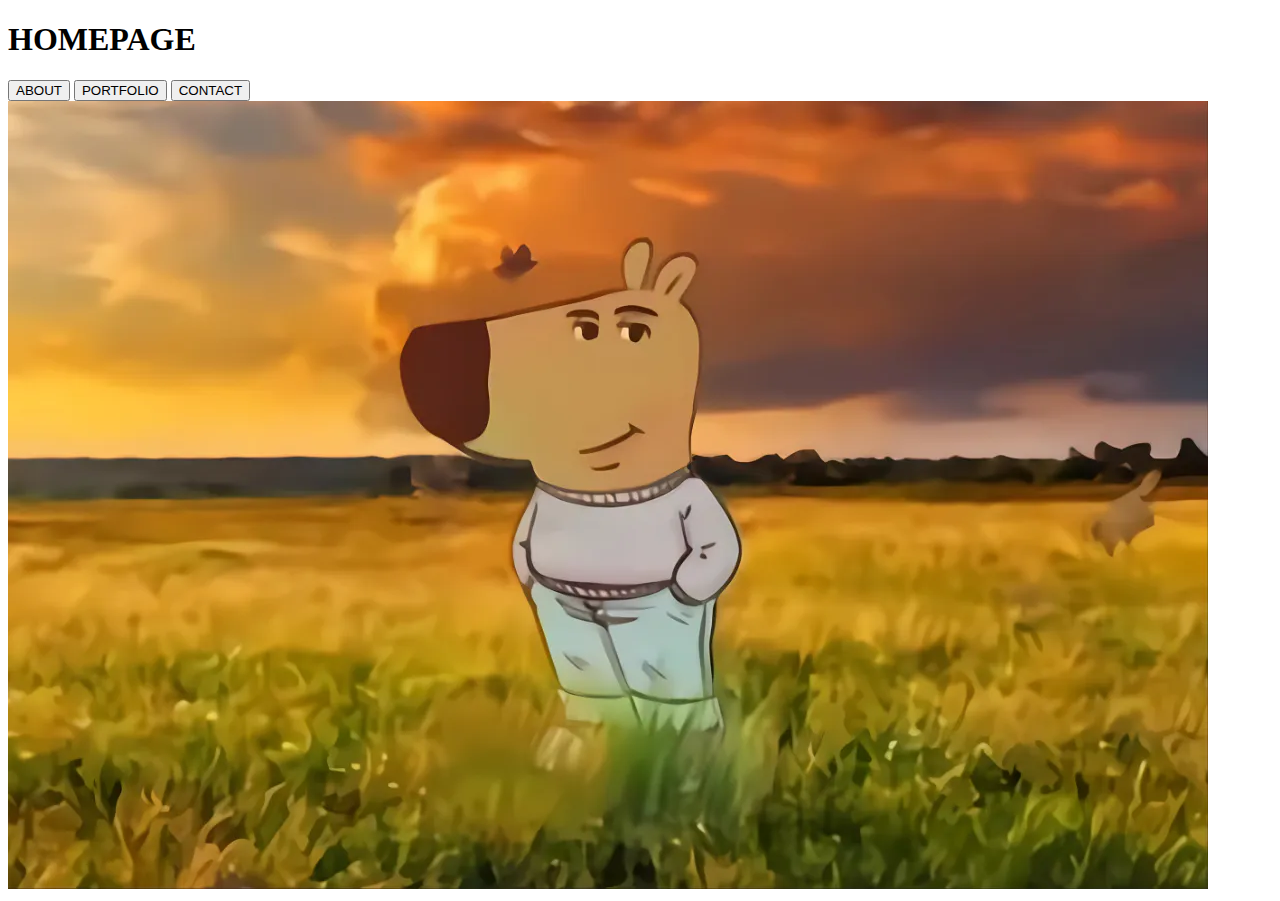
<file: index.html>
<!DOCTYPE html>
<html lang="en">
<head>
    <meta charset="UTF-8">
    <meta name="viewport" content="width=device-width, initial-scale=1.0">
    <title>HOMEPAGE</title>
</head>
<link rel="HOMEPAGE" href="style.css">


<body>
    <h1>HOMEPAGE</h1>

<div class = "button">
    <button onclick="document.location='/pages/about.html'">ABOUT</button>
    <button onclick="document.location='/pages/portfolio.html'">PORTFOLIO</button>
    <button onclick="document.location='/pages/contact.html'">CONTACT</button>
</div>
<img src="/images/chillguy.jpg" alt="Italian Trulli">

 
</body>
</html>
</file>
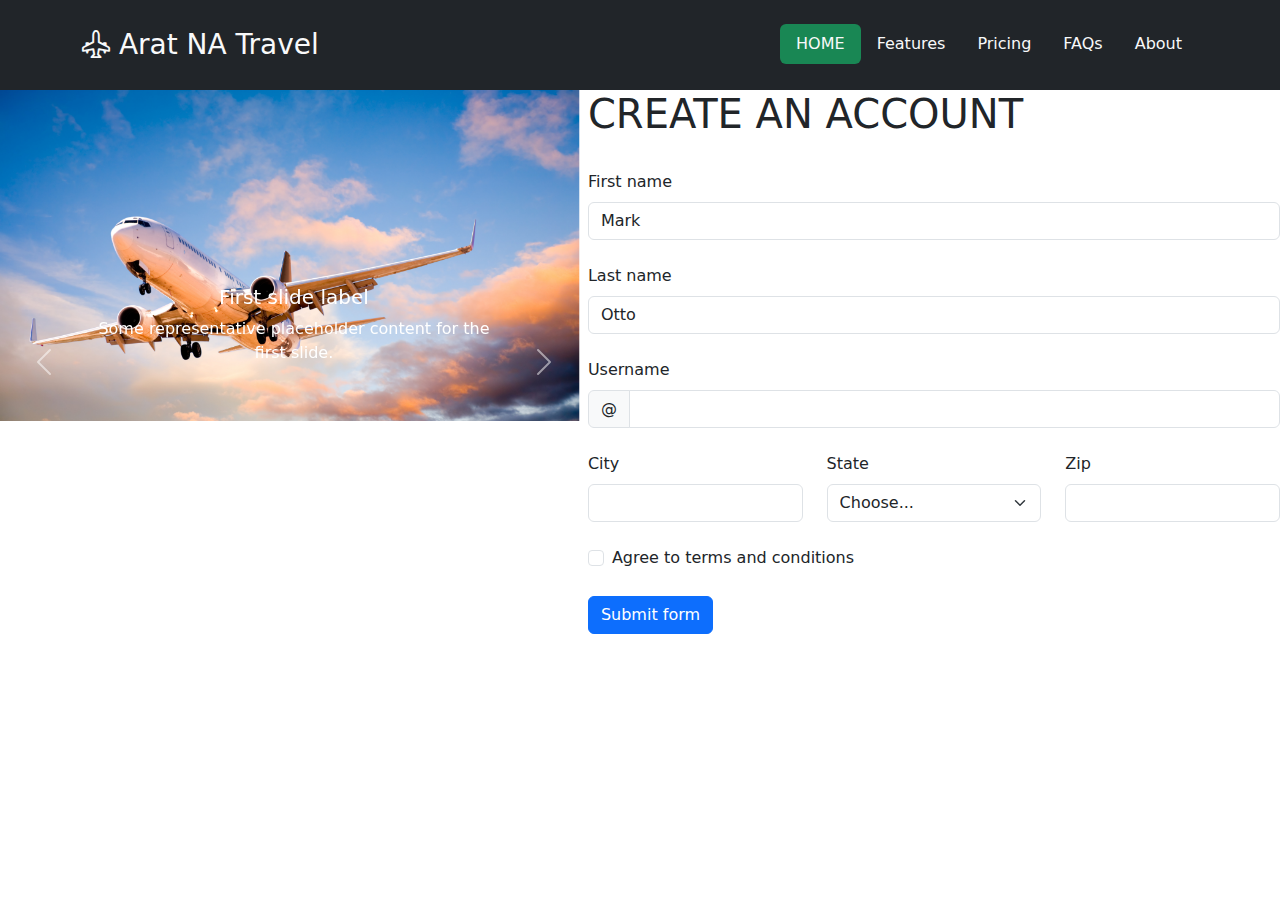
<file: awebdes-prelim-lab/index.html>
<!doctype html>
<html lang="en">
  <head>
    <meta charset="utf-8">
    <meta name="viewport" content="width=device-width, initial-scale=1">
    <title>Bootstrap demo</title>
    <link href="https://cdn.jsdelivr.net/npm/bootstrap@5.3.3/dist/css/bootstrap.min.css" rel="stylesheet" integrity="sha384-QWTKZyjpPEjISv5WaRU9OFeRpok6YctnYmDr5pNlyT2bRjXh0JMhjY6hW+ALEwIH" crossorigin="anonymous">
  </head>
  <body>
    <section class=" bg-dark p-4">
        <div class=" container d-flex justify-content-between">
           <a href="#" class=" link-light text-decoration-none fs-3">
               <i class="bi bi-airplane-engines"></i> Arat NA Travel
               <ul class="nav">
                   <ul class="nav">
                       <li class="nav-item">
                         <a class="nav-link active link-light text-bg-success rounded" aria-current="page" href="#">HOME</a>
                       </li>
                       <li class="nav-item">
                         <a class="nav-link link-light " href="#">Features</a>
                       </li>
                       <li class="nav-item">
                         <a class="nav-link link-light" href="#">Pricing</a>
                       </li>
                       <li class="nav-item">
                           <a class="nav-link link-light" href="#">FAQs</a>
                         </li>
                         <li class="nav-item">
                           <a class="nav-link link-light" href="#">About</a>
                         </li>
                     </ul>
               </ul>
       </a>
       </div>
   </section>


    <section class="p-12">
        <div class="container-fliud col-12 d-flex ">
         
                
            <div id="carouselExampleCaptions" class="carousel slide">
                <div class="carousel-indicators">
                  <button type="button" data-bs-target="#carouselExampleCaptions" data-bs-slide-to="0" class="active" aria-current="true" aria-label="Slide 1"></button>
                  <button type="button" data-bs-target="#carouselExampleCaptions" data-bs-slide-to="1" aria-label="Slide 2"></button>
                  <button type="button" data-bs-target="#carouselExampleCaptions" data-bs-slide-to="2" aria-label="Slide 3"></button>
                </div>
                <div class="carousel-inner">
                  <div class="carousel-item active">
                    <img src="images/1.png" class="d-block w-100" alt="...">
                    <div class="carousel-caption d-none d-md-block">
                      <h5>First slide label</h5>
                      <p>Some representative placeholder content for the first slide.</p>
                    </div>
                  </div>
                  <div class="carousel-item">
                    <img src="images/2.png" class="d-block w-100" alt="...">
                    <div class="carousel-caption d-none d-md-block">
                      <h5>Second slide label</h5>
                      <p>Some representative placeholder content for the second slide.</p>
                    </div>
                  </div>
                  <div class="carousel-item">
                    <img src="images/3.png" class="d-block w-100" alt="...">
                    <div class="carousel-caption d-none d-md-block">
                      <h5>Third slide label</h5>
                      <p>Some representative placeholder content for the third slide.</p>
                    </div>
                  </div>
                </div>
                <button class="carousel-control-prev" type="button" data-bs-target="#carouselExampleCaptions" data-bs-slide="prev">
                  <span class="carousel-control-prev-icon" aria-hidden="true"></span>
                  <span class="visually-hidden">Previous</span>
                </button>
                <button class="carousel-control-next" type="button" data-bs-target="#carouselExampleCaptions" data-bs-slide="next">
                  <span class="carousel-control-next-icon" aria-hidden="true"></span>
                  <span class="visually-hidden">Next</span>
                </button>
              </div>
                
                <form class="row g-4 needs-validation pad-4 " novalidate>
                    <h1> CREATE AN ACCOUNT</h1>
                    <div class="col-md-12">
                      <label for="validationCustom01" class="form-label">First name</label>
                      <input type="text" class="form-control" id="validationCustom01" value="Mark" required>
                      <div class="valid-feedback">
                        Looks good!
                      </div>
                    </div>
                    <div class="col-md-12">
                      <label for="validationCustom02" class="form-label">Last name</label>
                      <input type="text" class="form-control" id="validationCustom02" value="Otto" required>
                      <div class="valid-feedback">
                        Looks good!
                      </div>
                    </div>
                    <div class="col-md-12">
                      <label for="validationCustomUsername" class="form-label">Username</label>
                      <div class="input-group has-validation">
                        <span class="input-group-text" id="inputGroupPrepend">@</span>
                        <input type="text" class="form-control" id="validationCustomUsername" aria-describedby="inputGroupPrepend" required>
                        <div class="invalid-feedback">
                          Please choose a username.
                        </div>
                      </div>
                    </div>
                    <div class="col-md-4">
                      <label for="validationCustom03" class="form-label">City</label>
                      <input type="text" class="form-control" id="validationCustom03" required>
                      <div class="invalid-feedback">
                        Please provide a valid city.
                      </div>
                    </div>
                    <div class="col-md-4">
                      <label for="validationCustom04" class="form-label">State</label>
                      <select class="form-select" id="validationCustom04" required>
                        <option selected disabled value="">Choose...</option>
                        <option>...</option>
                      </select>
                      <div class="invalid-feedback">
                        Please select a valid state.
                      </div>
                    </div>
                    <div class="col-md-4">
                      <label for="validationCustom05" class="form-label">Zip</label>
                      <input type="text" class="form-control" id="validationCustom05" required>
                      <div class="invalid-feedback">
                        Please provide a valid zip.
                      </div>
                    </div>
                    <div class="col-12">
                      <div class="form-check">
                        <input class="form-check-input" type="checkbox" value="" id="invalidCheck" required>
                        <label class="form-check-label" for="invalidCheck">
                          Agree to terms and conditions
                        </label>
                        <div class="invalid-feedback">
                          You must agree before submitting.
                        </div>
                      </div>
                    </div>
                    <div class="col-12">
                      <button class="btn btn-primary" type="submit">Submit form</button>
                    </div>
                  </form>
                </div>
           

             
        </div>
    </section>

  
    <link rel="stylesheet" href="https://cdn.jsdelivr.net/npm/bootstrap-icons@1.11.3/font/bootstrap-icons.min.css">
    <script src="https://cdn.jsdelivr.net/npm/bootstrap@5.3.3/dist/js/bootstrap.bundle.min.js" integrity="sha384-YvpcrYf0tY3lHB60NNkmXc5s9fDVZLESaAA55NDzOxhy9GkcIdslK1eN7N6jIeHz" crossorigin="anonymous"></script>
  </body>
</html>
</file>
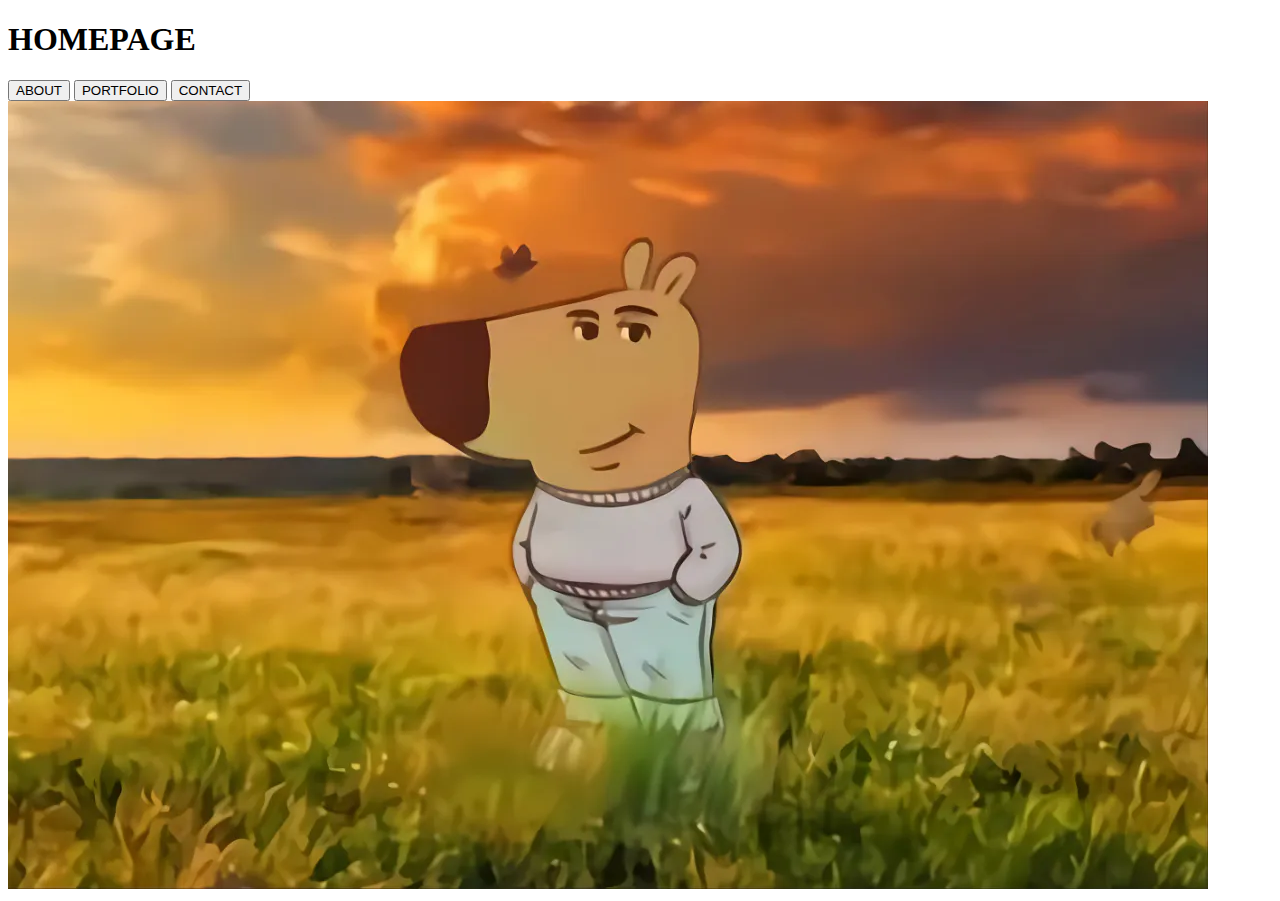
<file: index/index.html>
<!DOCTYPE html>
<html lang="en">
<head>
    <meta charset="UTF-8">
    <meta name="viewport" content="width=device-width, initial-scale=1.0">
    <title>HOMEPAGE</title>
</head>
<link rel="HOMEPAGE" href="style.css">


<body>
    <h1>HOMEPAGE</h1>

<div class = "button">
    <button onclick="document.location='about.html'">ABOUT</button>
    <button onclick="document.location='portfolio.html'">PORTFOLIO</button>
    <button onclick="document.location='contact.html'">CONTACT</button>
</div>
<img src="chillguy.jpg" alt="Italian Trulli">

 
</body>
</html>
</file>
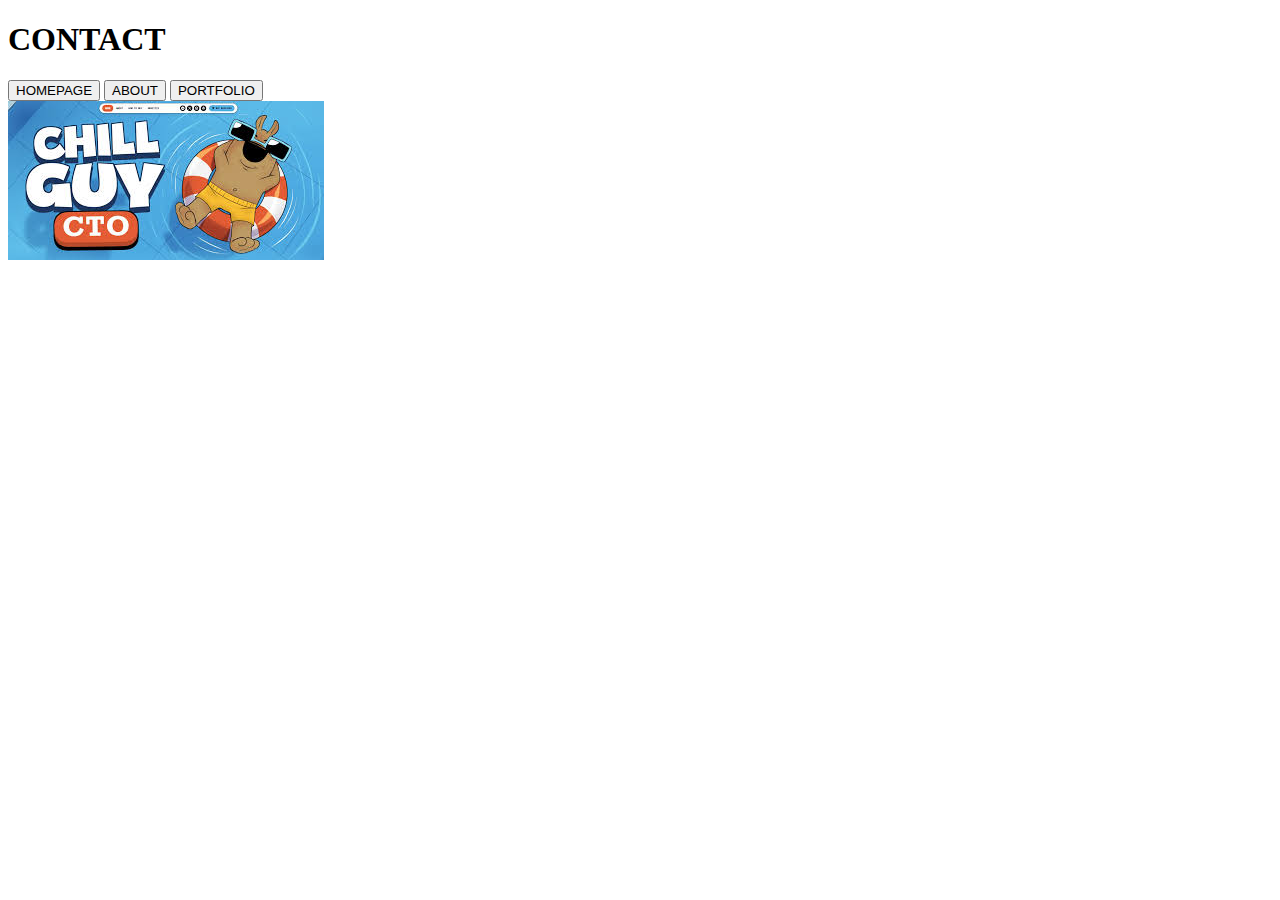
<file: contact.html>
<!DOCTYPE html>
<html lang="en">
<head>
    <meta charset="UTF-8">
    <meta name="viewport" content="width=device-width, initial-scale=1.0">
    <title>CONTACT</title>
</head>
<body>
    <h1>CONTACT</h1>
    <div class = "button">
        <button onclick="document.location='index.html'">HOMEPAGE</button>
        <button onclick="document.location='about.html'">ABOUT</button>
        <button onclick="document.location='portfolio.html'">PORTFOLIO</button>
    </div>

    <img src="chill3.jpg" alt="Italian Trulli">
</body>
</html>
</file>
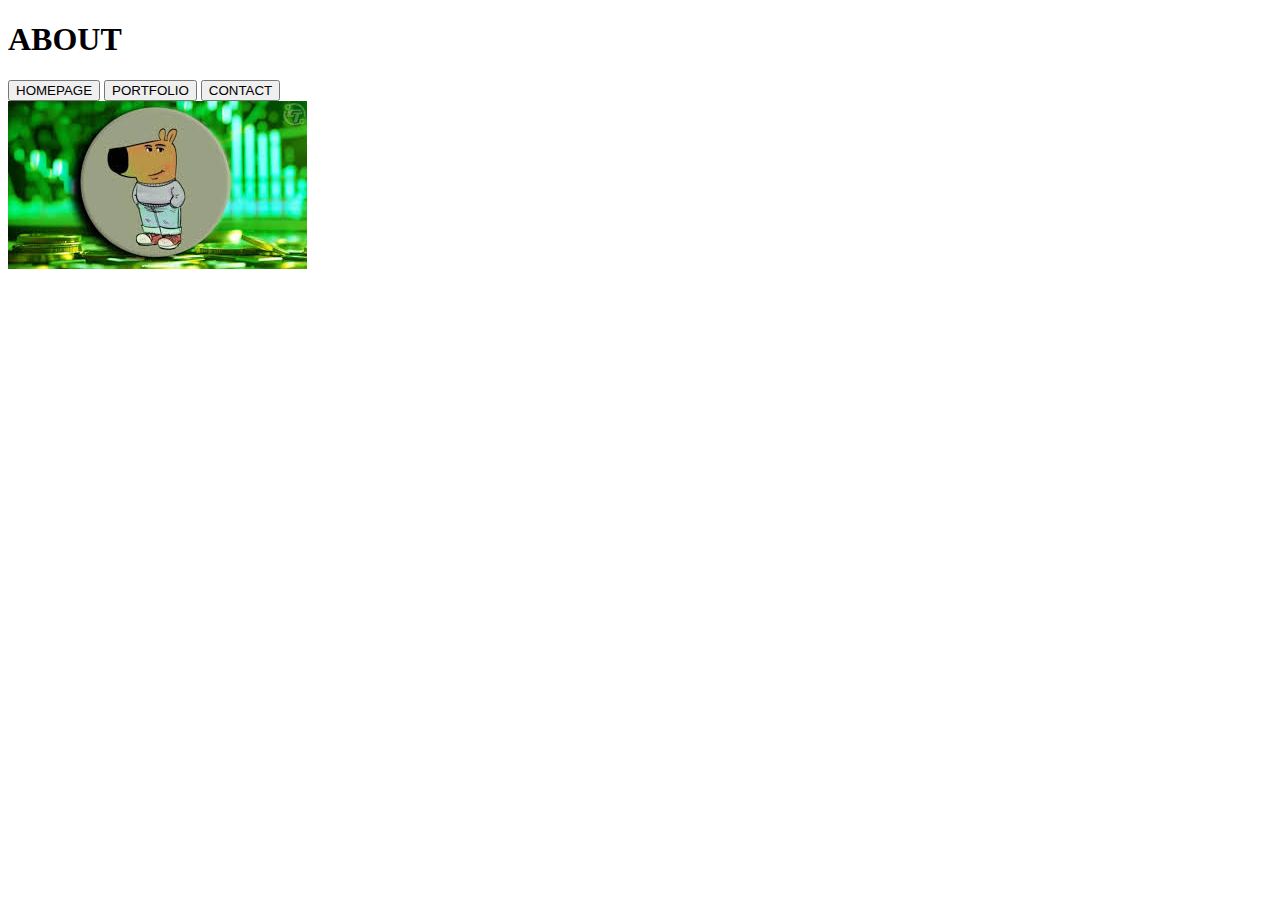
<file: index/about.html>
<!DOCTYPE html>
<html lang="en">
<head>
    <meta charset="UTF-8">
    <meta name="viewport" content="width=device-width, initial-scale=1.0">
    <title>ABOUT</title>
</head>
<body>
    <h1>ABOUT</h1>
    <div class = "button">
        <button onclick="document.location='index.html'">HOMEPAGE</button>
        <button onclick="document.location='portfolio.html'">PORTFOLIO</button>
        <button onclick="document.location='contact.html'">CONTACT</button>
    </div>
    <img src="CHILLGUY!.jpg" alt="Italian Trulli">

</body>
</html>
</file>
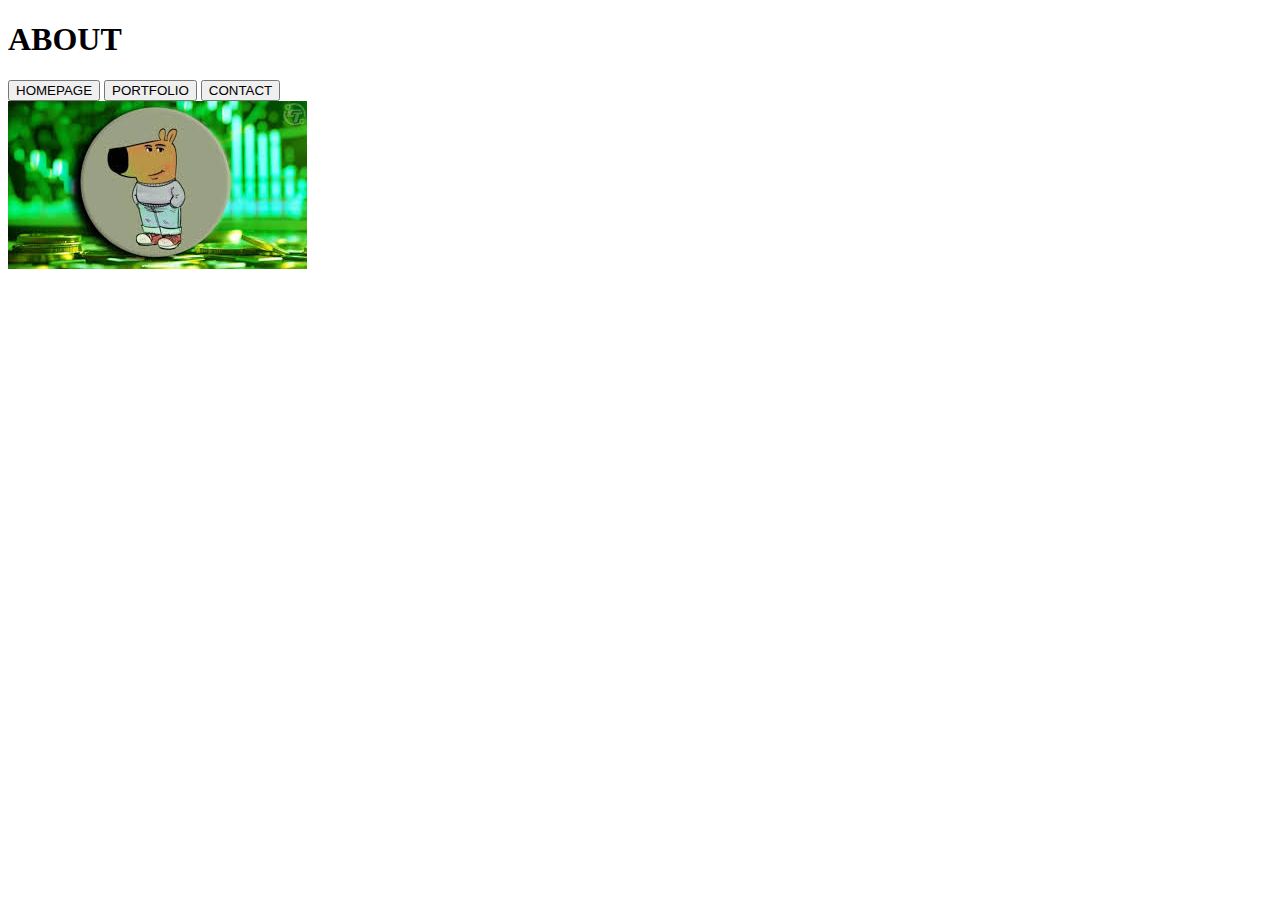
<file: pages/about.html>
<!DOCTYPE html>
<html lang="en">
<head>
    <meta charset="UTF-8">
    <meta name="viewport" content="width=device-width, initial-scale=1.0">
    <title>ABOUT</title>
</head>
<body>
    <h1>ABOUT</h1>
    <div class = "button">
        <button onclick="document.location='../index.html'">HOMEPAGE</button>
        <button onclick="document.location='/pages/portfolio.html'">PORTFOLIO</button>
        <button onclick="document.location='/pages/contact.html'">CONTACT</button>
    </div>
    <img src="/images/CHILLGUY!.jpg" alt="Italian Trulli">

</body>
</html>
</file>
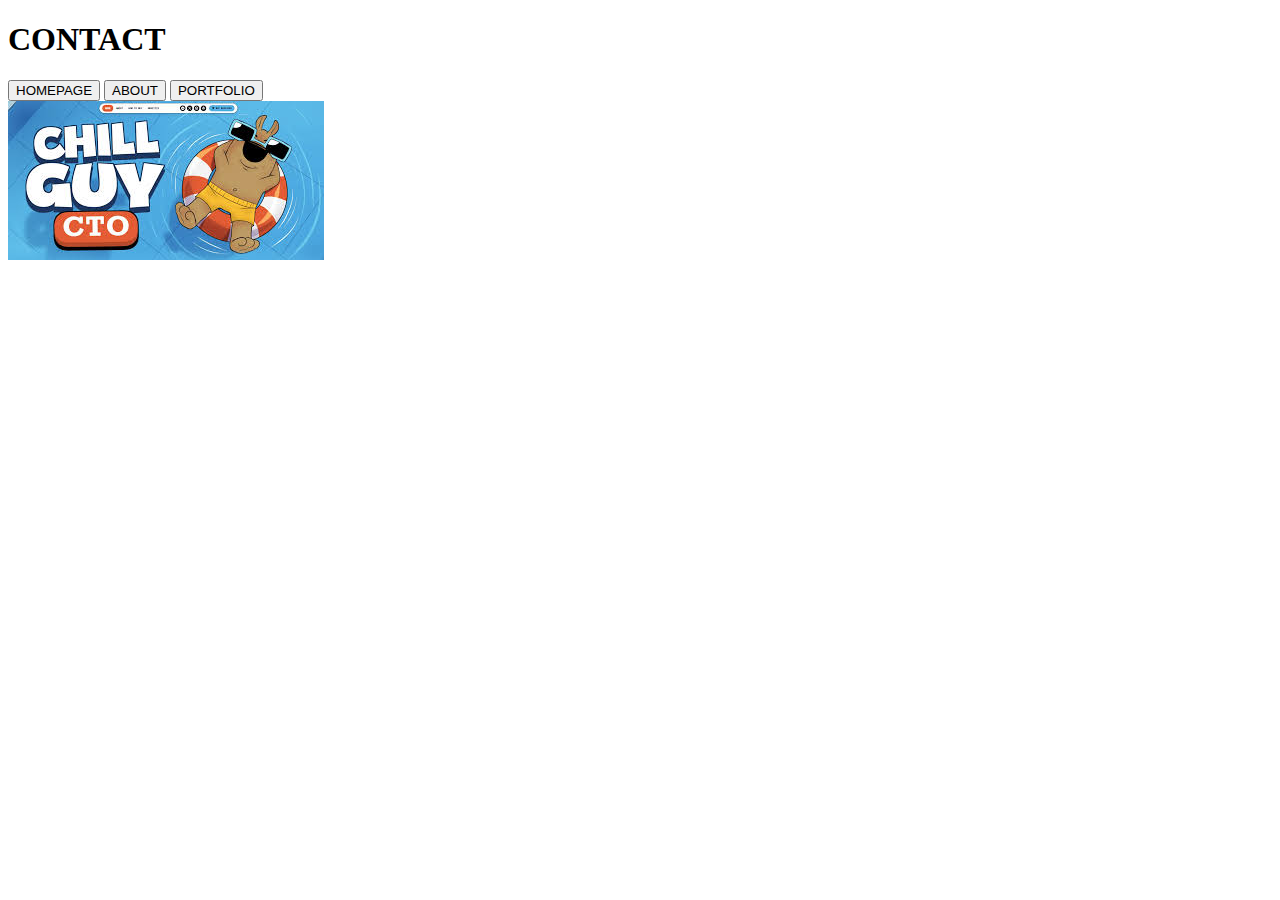
<file: pages/contact.html>
<!DOCTYPE html>
<html lang="en">
<head>
    <meta charset="UTF-8">
    <meta name="viewport" content="width=device-width, initial-scale=1.0">
    <title>CONTACT</title>
</head>
<body>
    <h1>CONTACT</h1>
    <div class = "button">
        <button onclick="document.location='../index.html'">HOMEPAGE</button>
        <button onclick="document.location='/pages/about.html'">ABOUT</button>
        <button onclick="document.location='/pages/portfolio.html'">PORTFOLIO</button>
    </div>

    <img src="/images/chill3.jpg" alt="Italian Trulli">
</body>
</html>
</file>
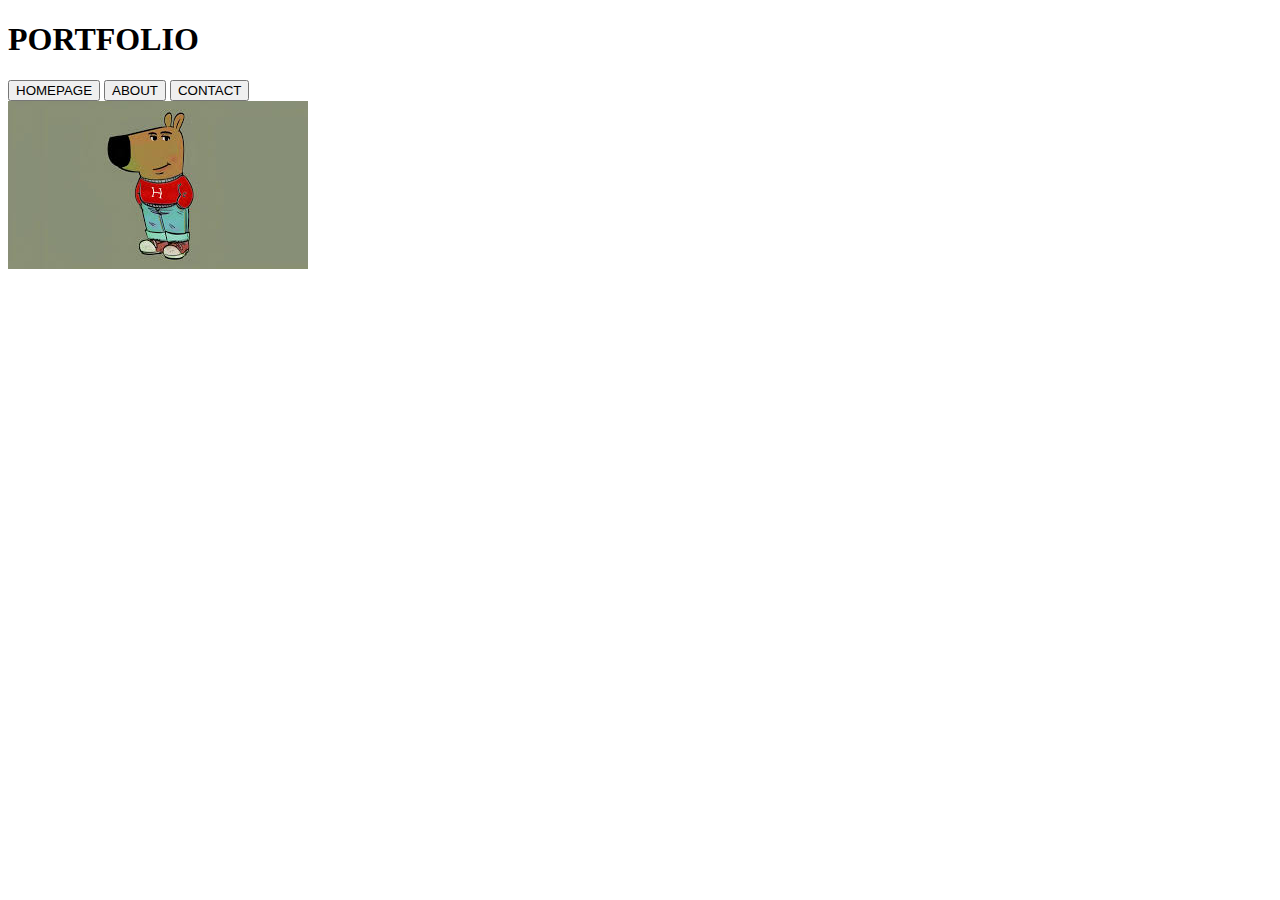
<file: pages/portfolio.html>
<!DOCTYPE html>
<html lang="en">
<head>
    <meta charset="UTF-8">
    <meta name="viewport" content="width=device-width, initial-scale=1.0">
    <title>PORTFOLIO</title>
</head>
<body>
    <h1>PORTFOLIO</h1>
    <div class = "button">
        <button onclick="document.location='../index.html'">HOMEPAGE</button>
        <button onclick="document.location='/pages/about.html'">ABOUT</button>
        <button onclick="document.location='/pages/contact.html'">CONTACT</button>
    </div>
    <img src="/images/chill2.jpg" alt="Italian Trulli">

</body>
</html>
</file>
<file: style.css>
.button {
    border: none;
    color: white;
    padding: 16px 32px;
    text-align: center;
    text-decoration: none;
    display: inline-block;
    font-size: 16px;
    margin: 4px 2px;
    transition-duration: 0.4s;
    cursor: pointer;
  }
  
  .button1 {
    background-color: white; 
    color: black; 
    border: 2px solid #04AA6D;
  }
  
  .button1:hover {
    background-color: #04AA6D;
    color: white;
  }
  
  .button2 {
    background-color: white; 
    color: black; 
    border: 2px solid #008CBA;
  }
  
  .button2:hover {
    background-color: #008CBA;
    color: white;
  }
</file>
<file: index/style.css>
.button {
    border: none;
    color: white;
    padding: 16px 32px;
    text-align: center;
    text-decoration: none;
    display: inline-block;
    font-size: 16px;
    margin: 4px 2px;
    transition-duration: 0.4s;
    cursor: pointer;
  }
  
  .button1 {
    background-color: white; 
    color: black; 
    border: 2px solid #04AA6D;
  }
  
  .button1:hover {
    background-color: #04AA6D;
    color: white;
  }
  
  .button2 {
    background-color: white; 
    color: black; 
    border: 2px solid #008CBA;
  }
  
  .button2:hover {
    background-color: #008CBA;
    color: white;
  }
</file>
